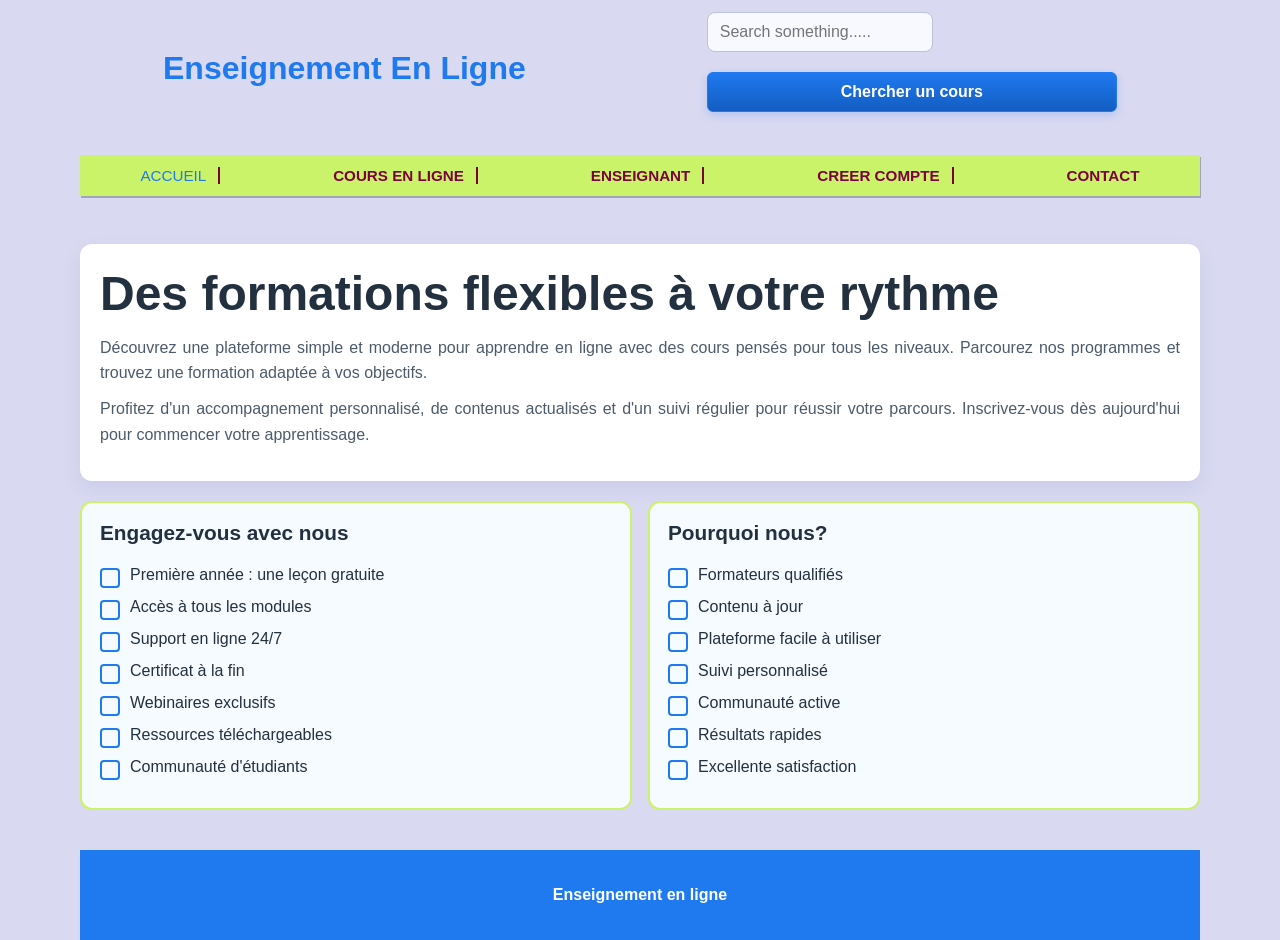
<file: tp/index.html>
<!DOCTYPE html>
<html lang="en">
    <head>
        <meta charset="utf-8"/>
        <meta name="viewport" content="width=device-width, initial-scale=1"/>
        <title>Cascading Style Sheet - CSS</title>
        <link rel="stylesheet" href="css/styles.css">
    </head>
    <body>
        <!-- Commencement de l'entete du document web -->
        <header id="entete_pge">
            <nav id="navigation">
                <div class="contenaire-logo">
                    <h1 class="logo-text">Enseignement En Ligne</h1>
                    <form action="#" method="post" class="formSearch">
                        <input type="text" id="input-chercher" placeholder="Search something.....">
                        <input type="submit" value="Chercher un cours" class="input-btn">
                    </form> 
                </div>

                <ul class="menu">
                    <li class="menu_item active">
                        <a href="index_html_external_css.html" class="menu_item-link">Accueil</a>
                    </li>
                    <li class="menu_item">
                        <a href="cours_en_ligne.html" class="menu_item-link">Cours en ligne</a>
                    </li>
                    <li class="menu_item">
                        <a href="enseignant.html" class="menu_item-link">Enseignant</a>
                    </li>
                    <li class="menu_item">
                        <a href="creer_compte.html" class="menu_item-link">creer compte</a>
                    </li>
                    <li class="menu_item">
                        <a href="contact.html" class="menu_item-link">Contact</a>
                    </li>
                </ul>
            </nav>
        </header>

        <!-- Le contenaire principal du document web -->
         <main>
            <section class="section-enseignement">
                <h2 class="titre_enseignement">Des formations flexibles à votre rythme</h2>
                <p class="paragraphe_enseignement">
                    Découvrez une plateforme simple et moderne pour apprendre en ligne avec des cours pensés pour tous les niveaux.
                    Parcourez nos programmes et trouvez une formation adaptée à vos objectifs.
                </p>

                <p class="paragraphe_enseignement">
                    Profitez d'un accompagnement personnalisé, de contenus actualisés et d'un suivi régulier pour réussir votre parcours.
                    Inscrivez-vous dès aujourd'hui pour commencer votre apprentissage.
                </p>

            </section>

            <section class="section-box">
                <div class="box-left">
                    <h3>Engagez-vous avec nous</h3>
                    <ul class="checkbox-list">
                        <li><label class="checkbox-label"><input type="checkbox" class="checkbox-input" name="engagement" value="option1"><span class="checkbox-custom"></span>Première année : une leçon gratuite</label></li>
                        <li><label class="checkbox-label"><input type="checkbox" class="checkbox-input" name="engagement" value="option2"><span class="checkbox-custom"></span>Accès à tous les modules</label></li>
                        <li><label class="checkbox-label"><input type="checkbox" class="checkbox-input" name="engagement" value="option3"><span class="checkbox-custom"></span>Support en ligne 24/7</label></li>
                        <li><label class="checkbox-label"><input type="checkbox" class="checkbox-input" name="engagement" value="option4"><span class="checkbox-custom"></span>Certificat à la fin</label></li>
                        <li><label class="checkbox-label"><input type="checkbox" class="checkbox-input" name="engagement" value="option5"><span class="checkbox-custom"></span>Webinaires exclusifs</label></li>
                        <li><label class="checkbox-label"><input type="checkbox" class="checkbox-input" name="engagement" value="option6"><span class="checkbox-custom"></span>Ressources téléchargeables</label></li>
                        <li><label class="checkbox-label"><input type="checkbox" class="checkbox-input" name="engagement" value="option7"><span class="checkbox-custom"></span>Communauté d'étudiants</label></li>
                    </ul>
                </div>
                <div class="box-right">
                    <h3>Pourquoi nous?</h3>
                    <ul class="checkbox-list">
                        <li><label class="checkbox-label"><input type="checkbox" class="checkbox-input" name="raison" value="option1"><span class="checkbox-custom"></span>Formateurs qualifiés</label></li>
                        <li><label class="checkbox-label"><input type="checkbox" class="checkbox-input" name="raison" value="option2"><span class="checkbox-custom"></span>Contenu à jour</label></li>
                        <li><label class="checkbox-label"><input type="checkbox" class="checkbox-input" name="raison" value="option3"><span class="checkbox-custom"></span>Plateforme facile à utiliser</label></li>
                        <li><label class="checkbox-label"><input type="checkbox" class="checkbox-input" name="raison" value="option4"><span class="checkbox-custom"></span>Suivi personnalisé</label></li>
                        <li><label class="checkbox-label"><input type="checkbox" class="checkbox-input" name="raison" value="option5"><span class="checkbox-custom"></span>Communauté active</label></li>
                        <li><label class="checkbox-label"><input type="checkbox" class="checkbox-input" name="raison" value="option6"><span class="checkbox-custom"></span>Résultats rapides</label></li>
                        <li><label class="checkbox-label"><input type="checkbox" class="checkbox-input" name="raison" value="option7"><span class="checkbox-custom"></span>Excellente satisfaction</label></li>
                    </ul>
                </div>
            </section>

         </main>

         <!-- Le pieds de page -->
        <footer class="site-footer">
            <p>Enseignement en ligne</p>
        </footer>


    </body>


</html>
</file>
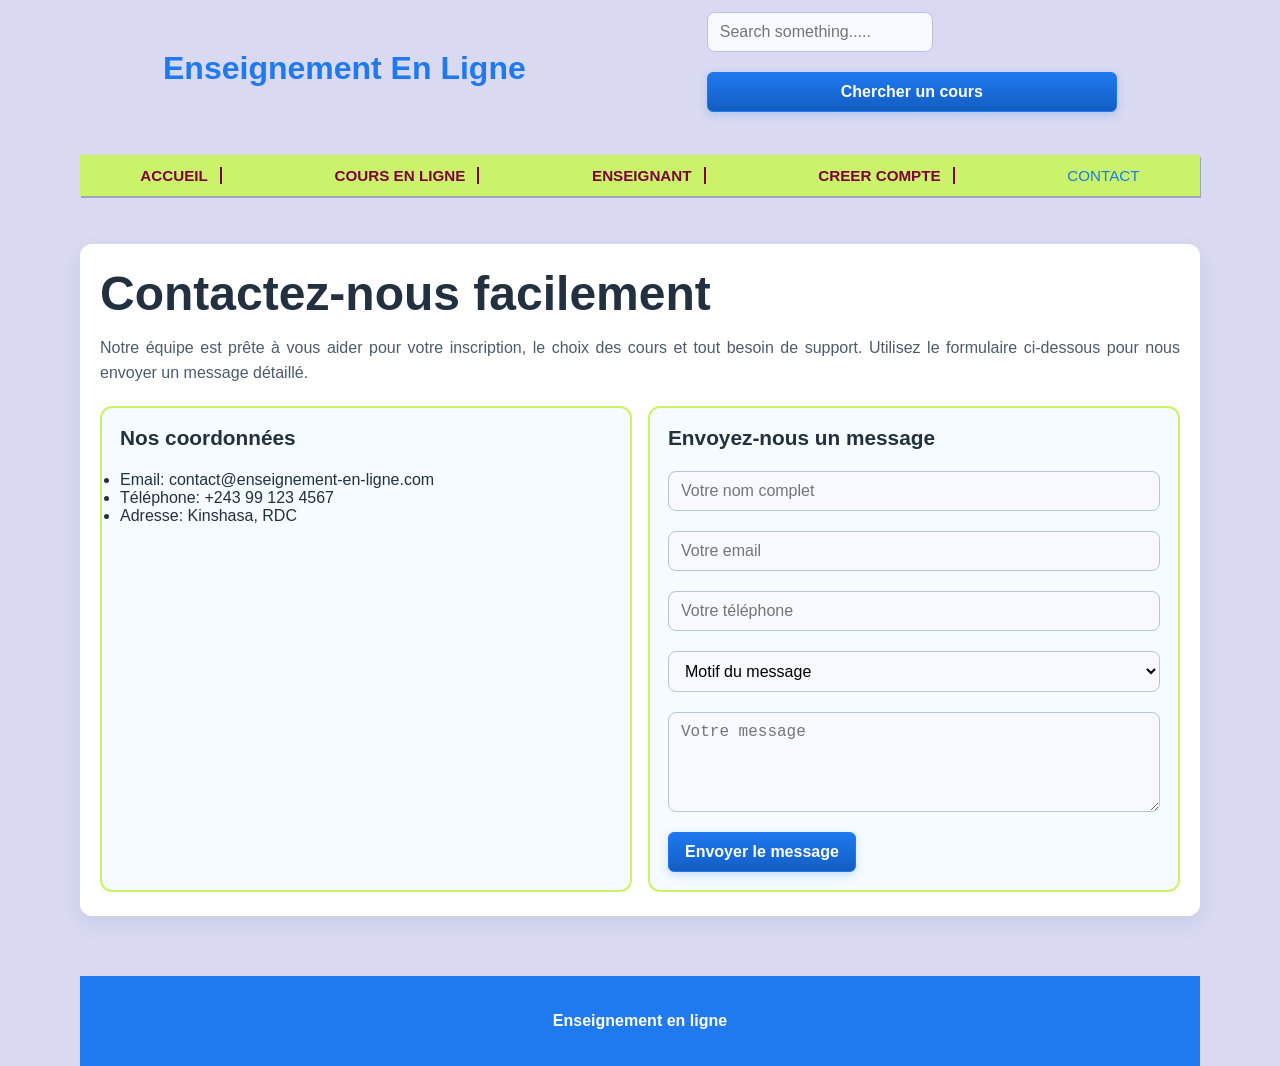
<file: tp/contact.html>
<!DOCTYPE html>
<html lang="en">
    <head>
        <meta charset="utf-8"/>
        <meta name="viewport" content="width=device-width, initial-scale=1"/>
        <title>Contact</title>
        <link rel="stylesheet" href="css/styles.css">
    </head>
    <body>
        <header id="entete_pge">
            <nav id="navigation">
                <div class="contenaire-logo">
                    <h1 class="logo-text">Enseignement En Ligne</h1>
                    <form action="#" method="post" class="formSearch">
                        <input type="text" id="input-chercher" placeholder="Search something.....">
                        <input type="submit" value="Chercher un cours" class="input-btn">
                    </form>
                </div>
                <ul class="menu">
                    <li class="menu_item">
                        <a href="index.html" class="menu_item-link">Accueil</a>
                    </li>
                    <li class="menu_item">
                        <a href="cours_en_ligne.html" class="menu_item-link">Cours en ligne</a>
                    </li>
                    <li class="menu_item">
                        <a href="enseignant.html" class="menu_item-link">Enseignant</a>
                    </li>
                    <li class="menu_item">
                        <a href="creer_compte.html" class="menu_item-link">creer compte</a>
                    </li>
                    <li class="menu_item active">
                        <a href="contact.html" class="menu_item-link">Contact</a>
                    </li>
                </ul>
            </nav>
        </header>
        <main>
            <section class="section-enseignement">
                <h2 class="titre_enseignement">Contactez-nous facilement</h2>
                <p class="paragraphe_enseignement">
                    Notre équipe est prête à vous aider pour votre inscription, le choix des cours et tout besoin de support.
                    Utilisez le formulaire ci-dessous pour nous envoyer un message détaillé.
                </p>
                <div class="section-box">
                    <div class="box-left">
                        <h3>Nos coordonnées</h3>
                        <ul>
                            <li>Email: contact@enseignement-en-ligne.com</li>
                            <li>Téléphone: +243 99 123 4567</li>
                            <li>Adresse: Kinshasa, RDC</li>
                        </ul>
                    </div>
                    <div class="box-right">
                        <h3>Envoyez-nous un message</h3>
                        <form action="#" class="formSearch">
                            <input type="text" placeholder="Votre nom complet" />
                            <input type="email" placeholder="Votre email" />
                            <input type="tel" placeholder="Votre téléphone" />
                            <select>
                                <option value="">Motif du message</option>
                                <option value="inscription">Inscription</option>
                                <option value="cours">Questions sur un cours</option>
                                <option value="support">Support technique</option>
                            </select>
                            <textarea placeholder="Votre message"></textarea>
                            <button type="submit">Envoyer le message</button>
                        </form>
                    </div>
                </div>
            </section>
        </main>
        <footer class="site-footer">
            <p>Enseignement en ligne</p>
        </footer>
    </body>
</html>
</file>
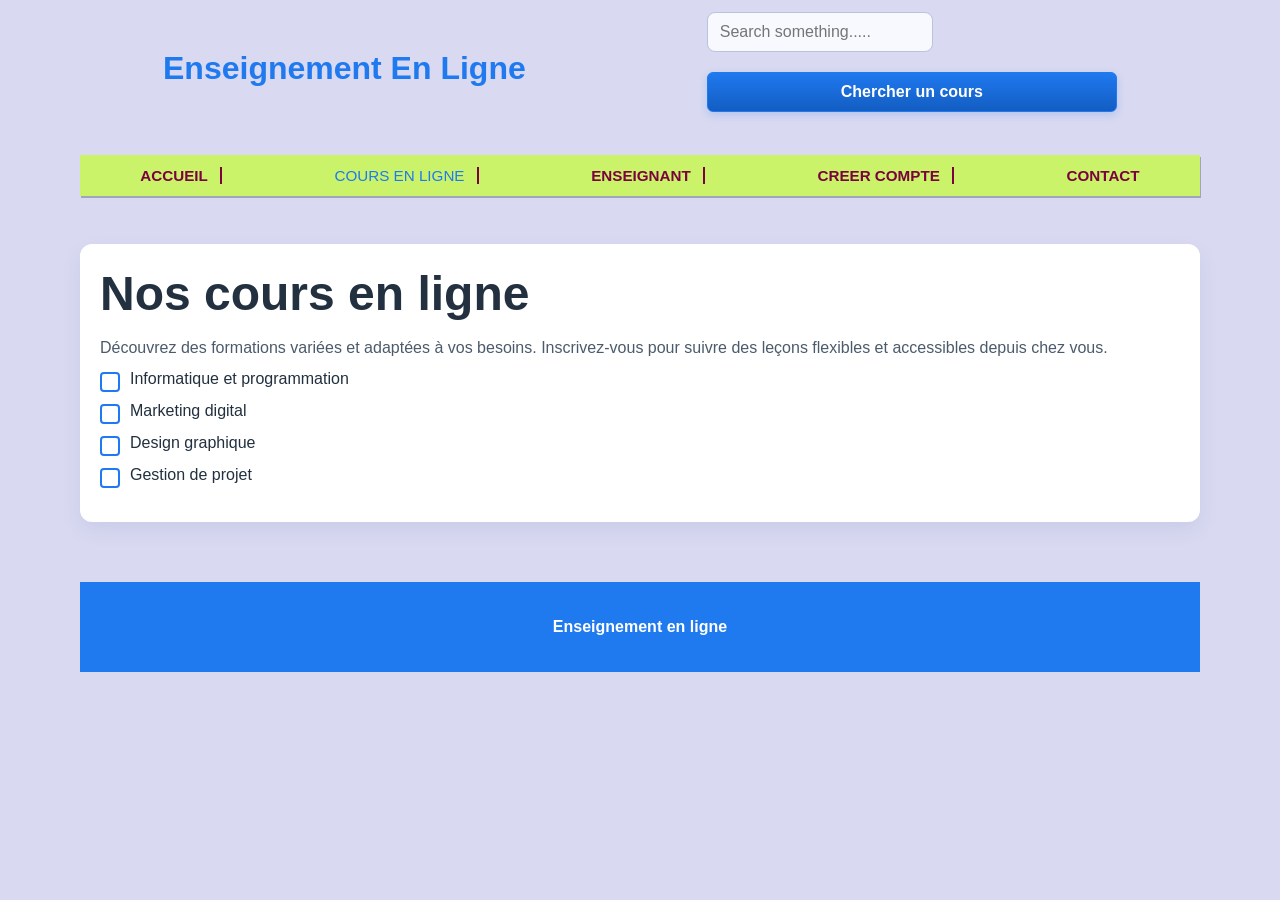
<file: tp/cours_en_ligne.html>
<!DOCTYPE html>
<html lang="en">
    <head>
        <meta charset="utf-8"/>
        <meta name="viewport" content="width=device-width, initial-scale=1"/>
        <title>Cours en ligne</title>
        <link rel="stylesheet" href="css/styles.css">
    </head>
    <body>
        <header id="entete_pge">
            <nav id="navigation">
                <div class="contenaire-logo">
                    <h1 class="logo-text">Enseignement En Ligne</h1>
                    <form action="#" method="post" class="formSearch">
                        <input type="text" id="input-chercher" placeholder="Search something.....">
                        <input type="submit" value="Chercher un cours" class="input-btn">
                    </form>
                </div>
                <ul class="menu">
                    <li class="menu_item">
                        <a href="index.html" class="menu_item-link">Accueil</a>
                    </li>
                    <li class="menu_item active">
                        <a href="cours_en_ligne.html" class="menu_item-link">Cours en ligne</a>
                    </li>
                    <li class="menu_item">
                        <a href="enseignant.html" class="menu_item-link">Enseignant</a>
                    </li>
                    <li class="menu_item">
                        <a href="creer_compte.html" class="menu_item-link">creer compte</a>
                    </li>
                    <li class="menu_item">
                        <a href="contact.html" class="menu_item-link">Contact</a>
                    </li>
                </ul>
            </nav>
        </header>
        <main>
            <section class="section-enseignement">
                <h2 class="titre_enseignement">Nos cours en ligne</h2>
                <p class="paragraphe_enseignement">
                    Découvrez des formations variées et adaptées à vos besoins.
                    Inscrivez-vous pour suivre des leçons flexibles et accessibles depuis chez vous.
                </p>
                <ul class="checkbox-list">
                    <li class="checkbox-label"><span class="checkbox-custom"></span>Informatique et programmation</li>
                    <li class="checkbox-label"><span class="checkbox-custom"></span>Marketing digital</li>
                    <li class="checkbox-label"><span class="checkbox-custom"></span>Design graphique</li>
                    <li class="checkbox-label"><span class="checkbox-custom"></span>Gestion de projet</li>
                </ul>
            </section>
        </main>
        <footer class="site-footer">
            <p>Enseignement en ligne</p>
        </footer>
    </body>
</html>
</file>
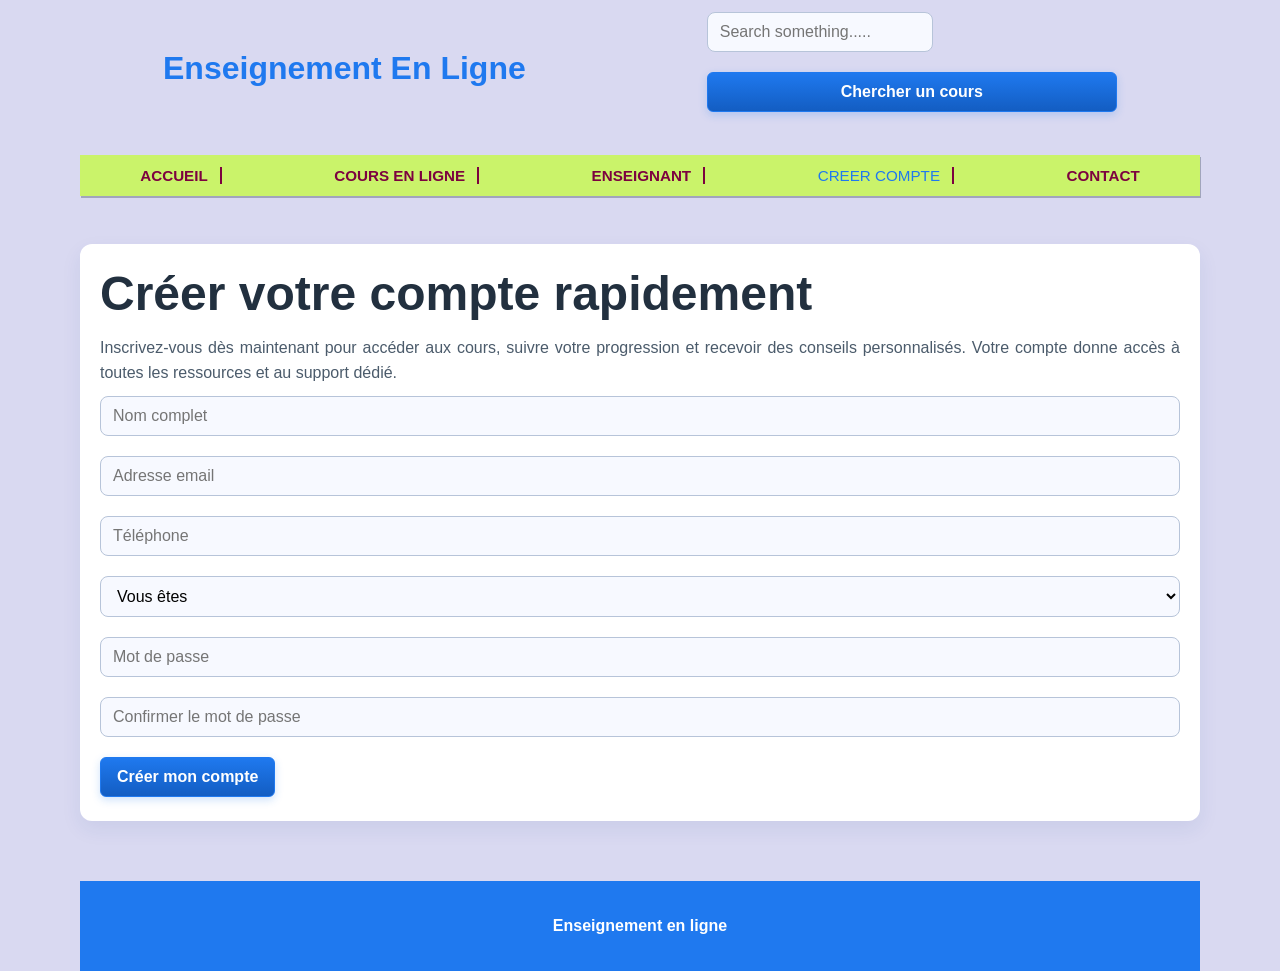
<file: tp/creer_compte.html>
<!DOCTYPE html>
<html lang="en">
    <head>
        <meta charset="utf-8"/>
        <meta name="viewport" content="width=device-width, initial-scale=1"/>
        <title>Créer compte</title>
        <link rel="stylesheet" href="css/styles.css">
    </head>
    <body>
        <header id="entete_pge">
            <nav id="navigation">
                <div class="contenaire-logo">
                    <h1 class="logo-text">Enseignement En Ligne</h1>
                    <form action="#" method="post" class="formSearch">
                        <input type="text" id="input-chercher" placeholder="Search something.....">
                        <input type="submit" value="Chercher un cours" class="input-btn">
                    </form>
                </div>
                <ul class="menu">
                    <li class="menu_item">
                        <a href="index.html" class="menu_item-link">Accueil</a>
                    </li>
                    <li class="menu_item">
                        <a href="cours_en_ligne.html" class="menu_item-link">Cours en ligne</a>
                    </li>
                    <li class="menu_item">
                        <a href="enseignant.html" class="menu_item-link">Enseignant</a>
                    </li>
                    <li class="menu_item active">
                        <a href="creer_compte.html" class="menu_item-link">creer compte</a>
                    </li>
                    <li class="menu_item">
                        <a href="contact.html" class="menu_item-link">Contact</a>
                    </li>
                </ul>
            </nav>
        </header>
        <main>
            <section class="section-enseignement">
                <h2 class="titre_enseignement">Créer votre compte rapidement</h2>
                <p class="paragraphe_enseignement">
                    Inscrivez-vous dès maintenant pour accéder aux cours, suivre votre progression et recevoir des conseils personnalisés.
                    Votre compte donne accès à toutes les ressources et au support dédié.
                </p>
                <form action="#" class="formSearch">
                    <input type="text" placeholder="Nom complet" />
                    <input type="email" placeholder="Adresse email" />
                    <input type="tel" placeholder="Téléphone" />
                    <select>
                        <option value="">Vous êtes</option>
                        <option value="etudiant">Étudiant</option>
                        <option value="enseignant">Enseignant</option>
                        <option value="autre">Autre</option>
                    </select>
                    <input type="password" placeholder="Mot de passe" />
                    <input type="password" placeholder="Confirmer le mot de passe" />
                    <button type="submit">Créer mon compte</button>
                </form>
            </section>
        </main>
        <footer class="site-footer">
            <p>Enseignement en ligne</p>
        </footer>
    </body>
</html>
</file>
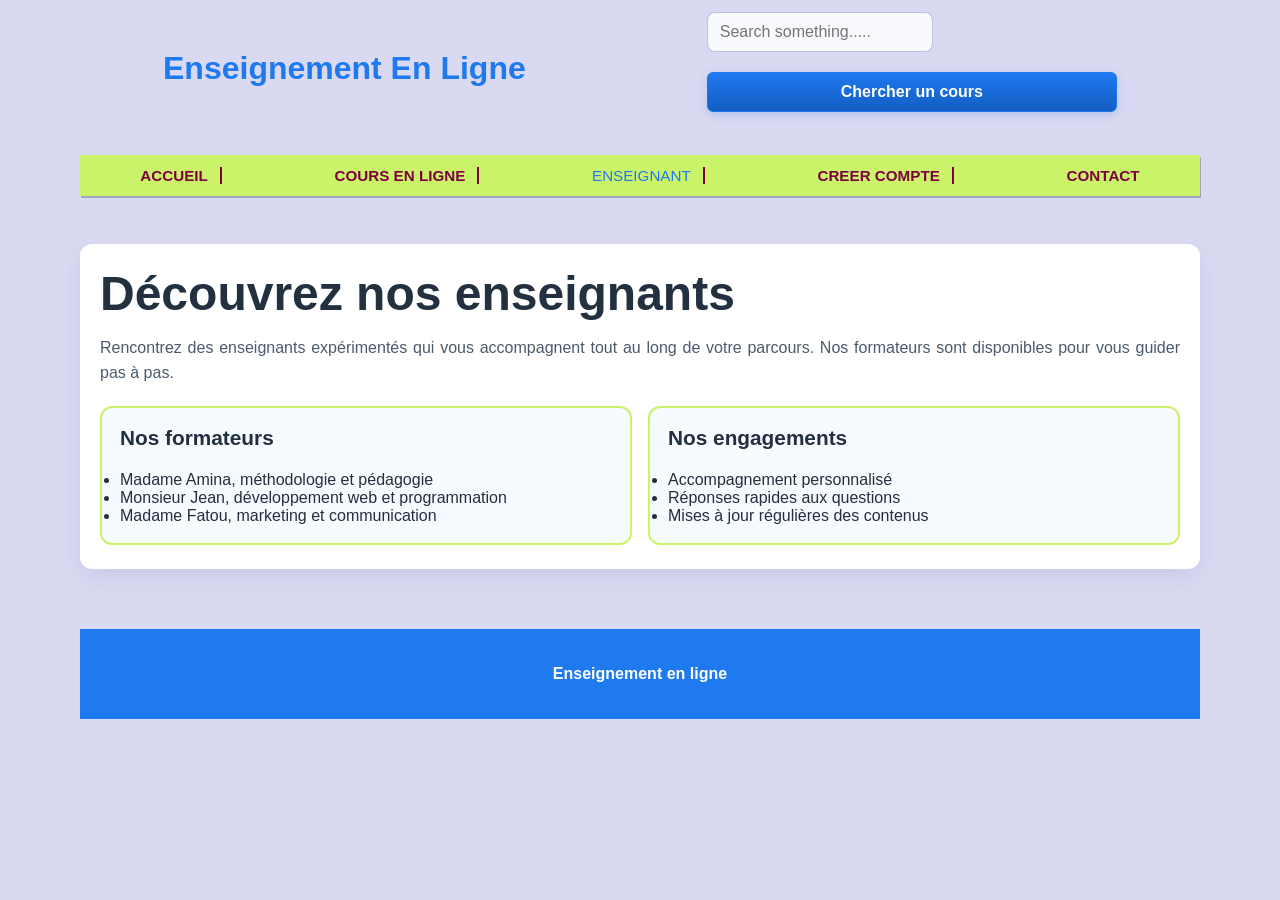
<file: tp/enseignant.html>
<!DOCTYPE html>
<html lang="en">
    <head>
        <meta charset="utf-8"/>
        <meta name="viewport" content="width=device-width, initial-scale=1"/>
        <title>Enseignant</title>
        <link rel="stylesheet" href="css/styles.css">
    </head>
    <body>
        <header id="entete_pge">
            <nav id="navigation">
                <div class="contenaire-logo">
                    <h1 class="logo-text">Enseignement En Ligne</h1>
                    <form action="#" method="post" class="formSearch">
                        <input type="text" id="input-chercher" placeholder="Search something.....">
                        <input type="submit" value="Chercher un cours" class="input-btn">
                    </form>
                </div>
                <ul class="menu">
                    <li class="menu_item">
                        <a href="index.html" class="menu_item-link">Accueil</a>
                    </li>
                    <li class="menu_item">
                        <a href="cours_en_ligne.html" class="menu_item-link">Cours en ligne</a>
                    </li>
                    <li class="menu_item active">
                        <a href="enseignant.html" class="menu_item-link">Enseignant</a>
                    </li>
                    <li class="menu_item">
                        <a href="creer_compte.html" class="menu_item-link">creer compte</a>
                    </li>
                    <li class="menu_item">
                        <a href="contact.html" class="menu_item-link">Contact</a>
                    </li>
                </ul>
            </nav>
        </header>
        <main>
            <section class="section-enseignement">
                <h2 class="titre_enseignement">Découvrez nos enseignants</h2>
                <p class="paragraphe_enseignement">
                    Rencontrez des enseignants expérimentés qui vous accompagnent tout au long de votre parcours.
                    Nos formateurs sont disponibles pour vous guider pas à pas.
                </p>
                <div class="section-box">
                    <div class="box-left">
                        <h3>Nos formateurs</h3>
                        <ul>
                            <li>Madame Amina, méthodologie et pédagogie</li>
                            <li>Monsieur Jean, développement web et programmation</li>
                            <li>Madame Fatou, marketing et communication</li>
                        </ul>
                    </div>
                    <div class="box-right">
                        <h3>Nos engagements</h3>
                        <ul>
                            <li>Accompagnement personnalisé</li>
                            <li>Réponses rapides aux questions</li>
                            <li>Mises à jour régulières des contenus</li>
                        </ul>
                    </div>
                </div>
            </section>
        </main>
        <footer class="site-footer">
            <p>Enseignement en ligne</p>
        </footer>
    </body>
</html>
</file>
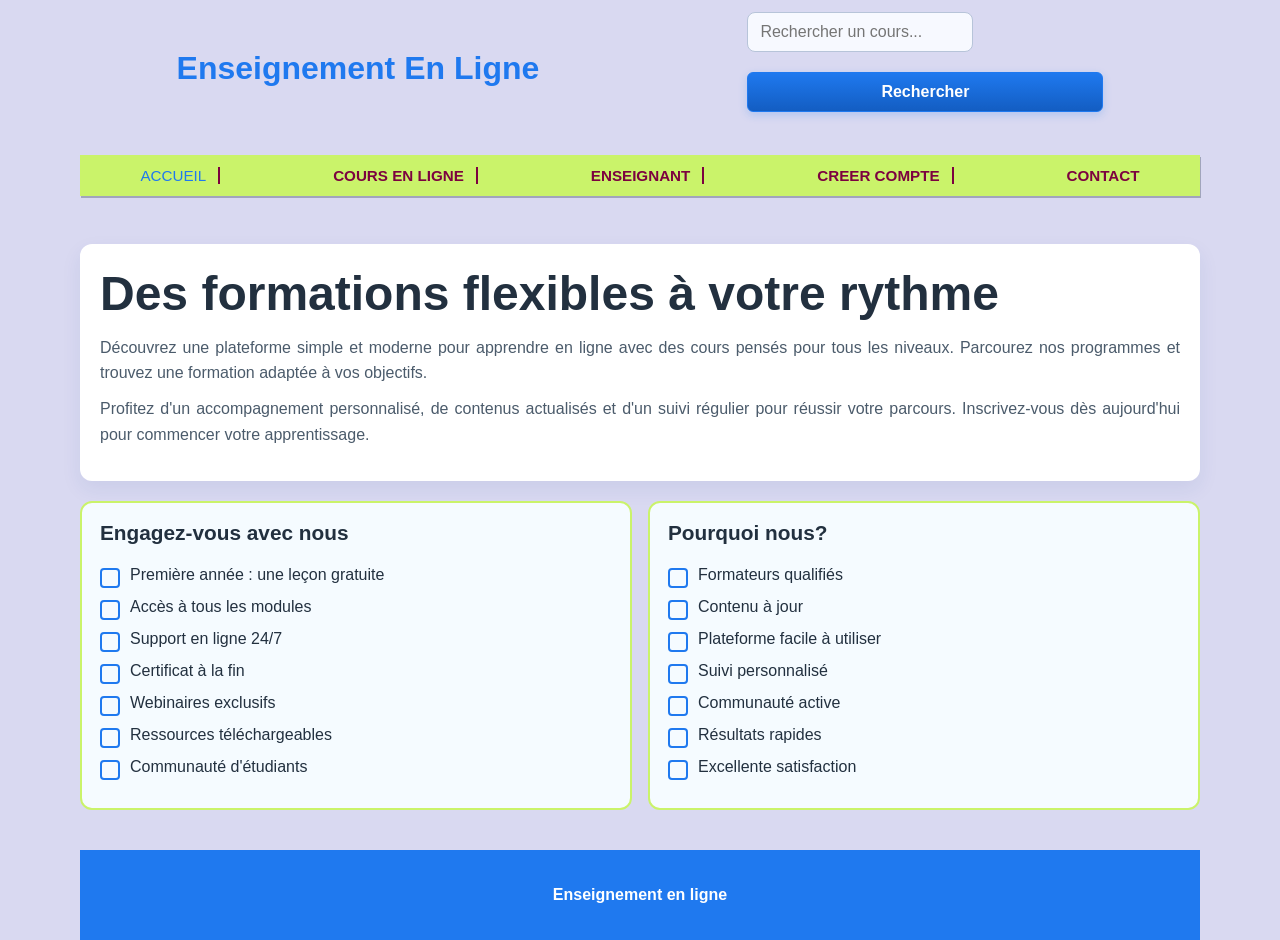
<file: tp/index_html_external_css.html>
<!DOCTYPE html>
<html lang="en">
    <head>
        <meta charset="utf-8"/>
        <meta name="viewport" content="width=device-width, initial-scale=1"/>
        <title>Cascading Style Sheet - CSS</title>
        <link rel="stylesheet" href="css/styles.css">
    </head>
    <body>
        <!-- Commencement de l'entete du document web -->
        <header id="entete_pge">
            <nav id="navigation">
                <div class="contenaire-logo">
                    <h1 class="logo-text">Enseignement en ligne</h1>
                    <form action="#" method="post" class="formSearch">
                        <input type="text" id="input-chercher" placeholder="Rechercher un cours...">
                        <input type="submit" value="Rechercher" class="input-btn">
                    </form> 
                </div>

                <ul class="menu">
                    <li class="menu_item active">
                        <a href="index_html_external_css.html" class="menu_item-link">Accueil</a>
                    </li>
                    <li class="menu_item">
                        <a href="cours_en_ligne.html" class="menu_item-link">Cours en ligne</a>
                    </li>
                    <li class="menu_item">
                        <a href="enseignant.html" class="menu_item-link">Enseignant</a>
                    </li>
                    <li class="menu_item">
                        <a href="creer_compte.html" class="menu_item-link">creer compte</a>
                    </li>
                    <li class="menu_item">
                        <a href="contact.html" class="menu_item-link">Contact</a>
                    </li>
                </ul>
            </nav>
        </header>

        <!-- Le contenaire principal du document web -->
         <main>
            <section class="section-enseignement">
                <h2 class="titre_enseignement">Des formations flexibles à votre rythme</h2>
                <p class="paragraphe_enseignement">
                    Découvrez une plateforme simple et moderne pour apprendre en ligne avec des cours pensés pour tous les niveaux.
                    Parcourez nos programmes et trouvez une formation adaptée à vos objectifs.
                </p>

                <p class="paragraphe_enseignement">
                    Profitez d'un accompagnement personnalisé, de contenus actualisés et d'un suivi régulier pour réussir votre parcours.
                    Inscrivez-vous dès aujourd'hui pour commencer votre apprentissage.
                </p>

            </section>

            <section class="section-box">
                <div class="box-left">
                    <h3>Engagez-vous avec nous</h3>
                    <ul class="checkbox-list">
                        <li><label class="checkbox-label"><input type="checkbox" class="checkbox-input" name="engagement" value="option1"><span class="checkbox-custom"></span>Première année : une leçon gratuite</label></li>
                        <li><label class="checkbox-label"><input type="checkbox" class="checkbox-input" name="engagement" value="option2"><span class="checkbox-custom"></span>Accès à tous les modules</label></li>
                        <li><label class="checkbox-label"><input type="checkbox" class="checkbox-input" name="engagement" value="option3"><span class="checkbox-custom"></span>Support en ligne 24/7</label></li>
                        <li><label class="checkbox-label"><input type="checkbox" class="checkbox-input" name="engagement" value="option4"><span class="checkbox-custom"></span>Certificat à la fin</label></li>
                        <li><label class="checkbox-label"><input type="checkbox" class="checkbox-input" name="engagement" value="option5"><span class="checkbox-custom"></span>Webinaires exclusifs</label></li>
                        <li><label class="checkbox-label"><input type="checkbox" class="checkbox-input" name="engagement" value="option6"><span class="checkbox-custom"></span>Ressources téléchargeables</label></li>
                        <li><label class="checkbox-label"><input type="checkbox" class="checkbox-input" name="engagement" value="option7"><span class="checkbox-custom"></span>Communauté d'étudiants</label></li>
                    </ul>
                </div>
                <div class="box-right">
                    <h3>Pourquoi nous?</h3>
                    <ul class="checkbox-list">
                        <li><label class="checkbox-label"><input type="checkbox" class="checkbox-input" name="raison" value="option1"><span class="checkbox-custom"></span>Formateurs qualifiés</label></li>
                        <li><label class="checkbox-label"><input type="checkbox" class="checkbox-input" name="raison" value="option2"><span class="checkbox-custom"></span>Contenu à jour</label></li>
                        <li><label class="checkbox-label"><input type="checkbox" class="checkbox-input" name="raison" value="option3"><span class="checkbox-custom"></span>Plateforme facile à utiliser</label></li>
                        <li><label class="checkbox-label"><input type="checkbox" class="checkbox-input" name="raison" value="option4"><span class="checkbox-custom"></span>Suivi personnalisé</label></li>
                        <li><label class="checkbox-label"><input type="checkbox" class="checkbox-input" name="raison" value="option5"><span class="checkbox-custom"></span>Communauté active</label></li>
                        <li><label class="checkbox-label"><input type="checkbox" class="checkbox-input" name="raison" value="option6"><span class="checkbox-custom"></span>Résultats rapides</label></li>
                        <li><label class="checkbox-label"><input type="checkbox" class="checkbox-input" name="raison" value="option7"><span class="checkbox-custom"></span>Excellente satisfaction</label></li>
                    </ul>
                </div>
            </section>

         </main>

         <!-- Le pieds de page -->
        <footer class="site-footer">
            <p>Enseignement en ligne</p>
        </footer>


    </body>


</html>
</file>
<file: tp/css/styles.css>
body{
    margin: 0;
    min-height: 100vh;
    background-color: #d9d9f1;
    font-family: Arial, sans-serif;
    color: #22303f;
}

*{
    box-sizing: border-box;
}

#navigation{
    display: flex;
    flex-direction: column;
    justify-content: start;
    gap: 15px;
}

.contenaire-logo{
    display: flex;
    justify-content: space-around;
    align-items: center;
    flex-wrap: wrap;
    gap: 15px;
}

.logo-text{
    margin: 0;
    text-transform: capitalize;
    color: #1f79ef;
    font-size: clamp(1.2rem, 4vw, 2rem);
}

.menu{
    display: flex;
    justify-content: space-around;
    align-items: center;
    list-style: none;
    background-color: #caf36a;
    padding: 12px 8px;
    box-shadow: 1px 2px rgba(2, 17, 37, 0.26);
    flex-wrap: wrap;
    gap: 8px;
}

.menu_item{
    text-transform: uppercase;
    font-weight: bold;
    color: #7c023f;
    font-size: clamp(0.7rem, 2.5vw, 0.95rem);
}

.menu_item:hover,
.menu_item:focus,
.menu_item.active{
   color: #1f79ef;
   font-weight: 300;
   transition: all 0.3ms;
}

.menu_item:not(:last-child){
    border-right: 2px solid #7c023f;
    padding-right: 12px;
}

.menu_item-link{
    text-decoration: none;
    color: unset;
}

.formSearch {
    display: flex;
    align-items: center;
    gap: 8px;
    flex-wrap: wrap;
}

.formSearch input[type="text"],
.formSearch input[type="email"],
.formSearch input[type="password"],
.formSearch input[type="tel"],
.formSearch textarea,
.formSearch select {
    padding: 10px 12px;
    border-radius: 8px;
    border: 1px solid #b7c4d9;
    background: #f7f9ff;
    outline: none;
    transition: border-color 0.25s ease, box-shadow 0.25s ease;
    font-size: 1rem;
}

.formSearch input[type="text"]:focus,
.formSearch input[type="email"]:focus,
.formSearch input[type="password"]:focus,
.formSearch input[type="tel"]:focus,
.formSearch textarea:focus,
.formSearch select:focus {
    border-color: #1f79ef;
    box-shadow: 0 0 0 4px rgba(31, 121, 239, 0.12);
}

#input-chercher {
    min-width: 180px;
    width: auto;
}

button,
.input-btn,
input[type="submit"],
input[type="button"] {
    cursor: pointer;
    font-weight: 800;
    padding: 10px 16px;
    border-radius: 6px;
    background: linear-gradient(180deg, #1f79ef 0%, #135dc2 100%);
    color: white;
    border: 1px solid #1f79ef;
    box-shadow: 0 3px 8px rgba(31, 121, 239, 0.22);
    transition: background 0.3s ease, transform 0.2s ease, box-shadow 0.3s ease;
    font-size: clamp(0.85rem, 2vw, 1rem);
    white-space: nowrap;
}

button:hover,
button:focus,
.input-btn:hover,
.input-btn:focus,
input[type="submit"]:hover,
input[type="submit"]:focus,
input[type="button"]:hover,
input[type="button"]:focus {
    background: linear-gradient(180deg, #135dc2 0%, #0d47a1 100%);
    transform: translateY(-1px);
    box-shadow: 0 6px 12px rgba(13, 71, 161, 0.22);
    outline: none;
}

#entete_pge {
    padding: 12px 0;
}

main {
    padding: 20px 0 40px;
}

.section-enseignement {
    background-color: white;
    border-radius: 12px;
    text-align: justify;
    padding: 24px 20px;
    box-shadow: 0 8px 20px rgba(23, 64, 135, 0.08);
    margin-bottom: 20px;
}

.titre_enseignement {
    font-size: clamp(1.4rem, 5vw, 3rem);
    margin: 0 0 14px;
    text-align: left;
    line-height: 1.1;
}

.paragraphe_enseignement {
    line-height: 1.6;
    padding: 0;
    margin: 10px 0;
    color: #4b5b6b;
    font-size: clamp(0.9rem, 2.5vw, 1rem);
}

.item-icon {
    margin-right: 8px;
}

.checkbox-list {
    list-style: none;
    padding: 0;
    margin: 0;
}

.checkbox-list li {
    margin-bottom: 10px;
}

.checkbox-label {
    display: flex;
    align-items: flex-start;
    gap: 10px;
    cursor: pointer;
    font-weight: 500;
    font-size: clamp(0.9rem, 2.5vw, 1rem);
}

.checkbox-input {
    position: absolute;
    opacity: 0;
    width: 0;
    height: 0;
}

.checkbox-custom {
    width: 20px;
    height: 20px;
    min-width: 20px;
    display: inline-flex;
    align-items: center;
    justify-content: center;
    border: 2px solid #1f79ef;
    border-radius: 4px;
    transition: background 0.2s ease, color 0.2s ease, transform 0.15s ease;
    color: transparent;
    margin-top: 2px;
}

.checkbox-input:checked + .checkbox-custom {
    background: #1f79ef;
    color: white;
}

.checkbox-custom::before {
    content: "✓";
    font-size: 12px;
    color: transparent;
}

.checkbox-input:checked + .checkbox-custom::before {
    color: white;
}

.section-box {
    display: flex;
    justify-content: space-between;
    margin: 20px 0 0;
    flex-wrap: wrap;
    gap: 16px;
}

.box-left,
.box-right {
    border: 2px solid #caf36a;
    border-radius: 12px;
    width: calc(50% - 8px);
    padding: 18px;
    background: #f5fbff;
}

.box-left h3,
.box-right h3 {
    margin-top: 0;
    font-size: clamp(1rem, 3vw, 1.3rem);
}

.box-left ul,
.box-right ul {
    margin: 0;
    padding-left: 0;
}

.formSearch input,
.formSearch textarea,
.formSearch select {
    display: block;
    width: 100%;
    margin-bottom: 12px;
}

.formSearch textarea {
    min-height: 100px;
    resize: vertical;
}

.site-footer {
    background-color: #1f79ef;
    font-weight: bold;
    color: white;
    text-align: center;
    padding: 20px 15px;
    font-size: clamp(0.9rem, 2vw, 1rem);
}

footer,
main,
#entete_pge {
    width: min(1120px, calc(100% - 16px));
    margin: 0 auto;
}

/* Tablette et écrans moyens */
@media (max-width: 900px) {
    .menu {
        justify-content: center;
        gap: 4px;
    }

    .menu_item:not(:last-child){
        padding-right: 8px;
    }

    .box-left,
    .box-right {
        width: 100%;
    }

    .section-enseignement {
        padding: 20px 18px;
    }

    #input-chercher {
        min-width: 140px;
    }
}

/* Mobile moyen et petit (768px et moins) */
@media (max-width: 768px) {
    #navigation {
        gap: 12px;
    }

    .contenaire-logo {
        flex-direction: column;
        gap: 12px;
    }

    .formSearch {
        flex-direction: column;
        align-items: stretch;
        gap: 10px;
    }

    .formSearch input,
    .formSearch textarea,
    .formSearch select {
        width: 100%;
        margin-bottom: 0;
    }

    #input-chercher {
        min-width: auto;
    }

    button,
    .input-btn,
    input[type="submit"],
    input[type="button"] {
        padding: 12px 14px;
        width: 100%;
    }

    .menu {
        padding: 10px 6px;
        gap: 6px;
    }

    .menu_item {
        font-size: 0.7rem;
    }

    .menu_item:not(:last-child){
        border-right: 1px solid #7c023f;
        padding-right: 8px;
    }

    .section-enseignement {
        padding: 18px 16px;
        border-radius: 10px;
        margin-bottom: 16px;
    }

    .titre_enseignement {
        font-size: 1.4rem;
        margin-bottom: 12px;
    }

    .section-box {
        gap: 12px;
        margin-top: 16px;
    }

    .box-left,
    .box-right {
        width: 100%;
        padding: 16px;
        border-radius: 10px;
    }

    .box-left h3,
    .box-right h3 {
        font-size: 1.1rem;
        margin-bottom: 12px;
    }

    main {
        padding: 16px 0 30px;
    }

    #entete_pge {
        padding: 10px 0;
    }
}

/* Petit mobile (480px et moins) */
@media (max-width: 480px) {
    body {
        font-size: 14px;
    }

    .logo-text {
        font-size: 1.1rem;
        text-align: center;
    }

    #navigation {
        gap: 10px;
    }

    .contenaire-logo {
        flex-direction: column;
        gap: 10px;
        width: 100%;
    }

    .menu {
        padding: 8px 4px;
        gap: 2px;
        width: 100%;
    }

    .menu_item {
        font-size: 0.6rem;
        padding: 4px 6px;
    }

    .menu_item:not(:last-child){
        border-right: 1px solid #7c023f;
        padding-right: 6px;
    }

    .formSearch {
        flex-direction: column;
        gap: 8px;
    }

    .formSearch input[type="text"],
    .formSearch input[type="email"],
    .formSearch input[type="password"],
    .formSearch input[type="tel"],
    .formSearch textarea,
    .formSearch select {
        padding: 10px 10px;
        font-size: 16px;
        border-radius: 6px;
    }

    #input-chercher {
        width: 100%;
        min-width: auto;
    }

    button,
    .input-btn,
    input[type="submit"],
    input[type="button"] {
        padding: 12px 10px;
        width: 100%;
        font-size: 0.9rem;
        border-radius: 6px;
    }

    .section-enseignement {
        padding: 16px 12px;
        margin-bottom: 14px;
        border-radius: 8px;
    }

    .titre_enseignement {
        font-size: 1.2rem;
        margin-bottom: 10px;
    }

    .paragraphe_enseignement {
        font-size: 0.9rem;
        line-height: 1.5;
        margin: 8px 0;
    }

    .checkbox-list li {
        margin-bottom: 8px;
    }

    .checkbox-label {
        gap: 8px;
        font-size: 0.9rem;
    }

    .checkbox-custom {
        width: 18px;
        height: 18px;
        min-width: 18px;
    }

    .section-box {
        flex-direction: column;
        gap: 12px;
        margin-top: 14px;
    }

    .box-left,
    .box-right {
        width: 100%;
        padding: 14px;
        border-radius: 8px;
    }

    .box-left h3,
    .box-right h3 {
        font-size: 1rem;
        margin: 0 0 10px 0;
    }

    .box-left ul,
    .box-right ul {
        font-size: 0.9rem;
        line-height: 1.6;
    }

    .site-footer {
        padding: 16px 12px;
        font-size: 0.9rem;
    }

    footer,
    main,
    #entete_pge {
        width: calc(100% - 12px);
    }

    main {
        padding: 12px 0 24px;
    }

    #entete_pge {
        padding: 8px 0;
    }
}

/* Ultra petit mobile (360px et moins) */
@media (max-width: 360px) {
    .logo-text {
        font-size: 1rem;
    }

    .menu_item {
        font-size: 0.55rem;
        padding: 2px 4px;
    }

    .menu_item:not(:last-child){
        padding-right: 4px;
    }

    .formSearch input[type="text"],
    .formSearch input[type="email"],
    .formSearch input[type="password"],
    .formSearch input[type="tel"] {
        font-size: 16px;
    }

    .section-enseignement {
        padding: 14px 10px;
    }

    .titre_enseignement {
        font-size: 1.1rem;
    }

    .paragraphe_enseignement {
        font-size: 0.85rem;
    }
}
</file>
